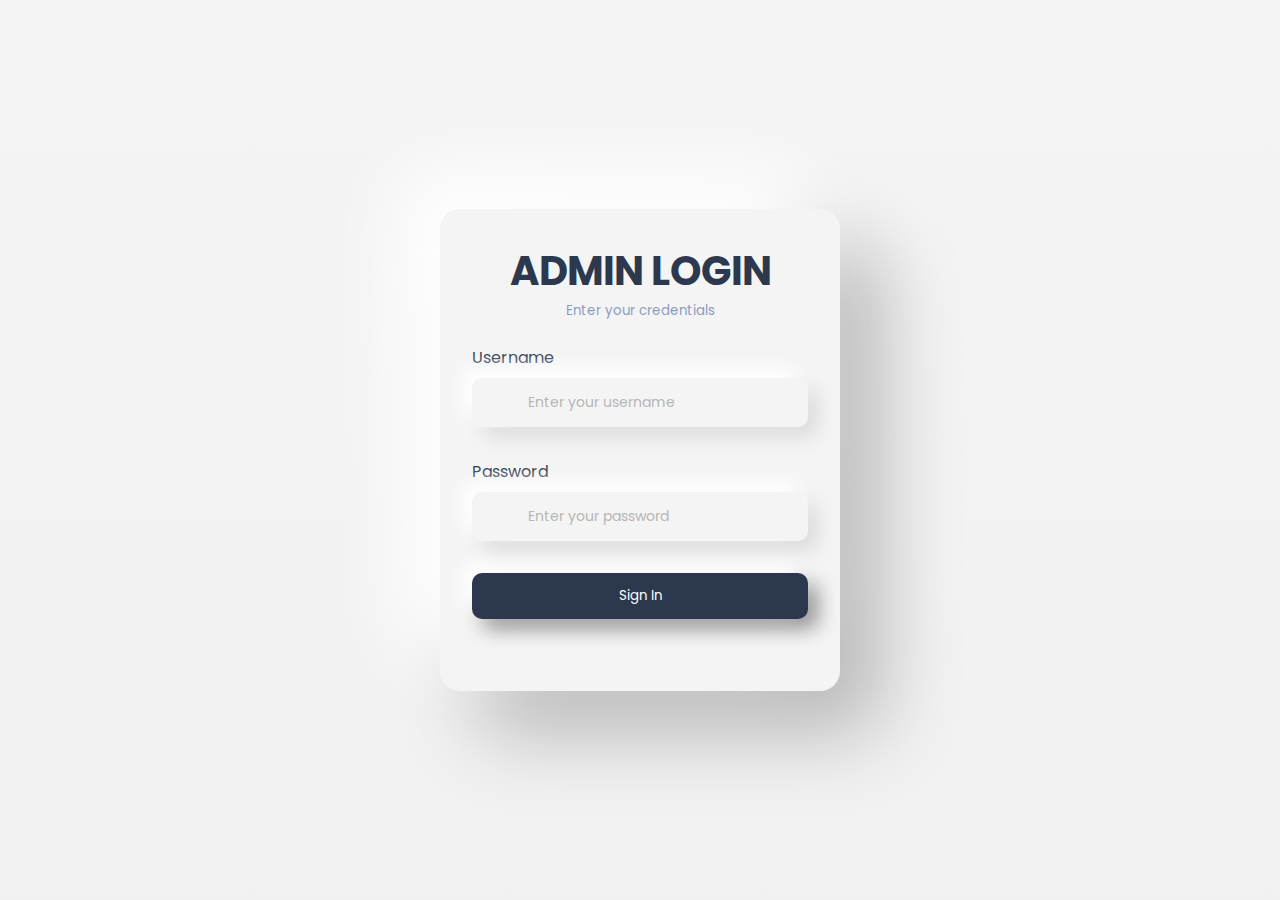
<file: Warehouse Inventory/Warehouse Inventory/web/index.html>
<html>
<head>
<style>
@import url("https://fonts.googleapis.com/css2?family=Poppins:wght@200;300;400;500&display=swap");

* {
  margin: 0;
  padding: 0;
  box-sizing: border-box;
}

.container {
  background: linear-gradient(to bottom, #f4f4f4, #f1f1f1);
  height: 100vh;
  display: grid;
  font-family: "poppins", Arial, Helvetica, sans-serif;
  place-items: center;
}

a {
  text-decoration: none;
  color: #000;
}


.card {
  display: flex;
  flex-direction: column;
  align-items: center;
  background: #f4f4f4;
  width: 100%;
  max-width: 400px;
  padding: 2em;
  border-radius: 20px;
  box-shadow: -40px -40px 80px rgb(255, 255, 255),
    40px 40px 80px rgba(0, 0, 0, 0.25);
}

.card-title {
  font-size: 40px;
  color: #2b384e;
  align-items: center;
}

.card-subtitle {
  color: #899dc1;
}

.card-form {
  display: flex;
  flex-direction: column;
  justify-content: flex-start;
  width: 100%;
  margin: 1.5rem 0 1rem 0;
}

.card-input-container {
  position: relative;
  margin: 0.5rem 0 2rem;
  width: 100%;
}

.card-form label {
  color: #2b384e;
}

.card-input-container input::placeholder {
  color: #b6b6b6;
}

.card-input-container input,
.card-button {
  width: 100%;
  border: none;
  outline: none;
  border-radius: 10px;
  font-family: "poppins", Arial, Helvetica, sans-serif;
}

.card-input-container input {
  padding: 1em 2em 1em 4em;
  font-size: 14px;
  color: #091222;
  background: #f4f4f4;
  box-shadow: -10px -10px 20px rgb(255, 255, 255),
    10px 10px 20px rgba(0, 0, 0, 0.1);
}

.card-input-container input:focus {
  box-shadow: inset -5px -5px 10px rgb(255, 255, 255),
    inset 5px 5px 10px rgba(0, 0, 0, 0.1);
}

.card-button {
  background: #2b384e;
  padding: 1em;
  color: #ffffff;
  cursor: pointer;
  box-shadow: -10px -10px 20px rgb(255, 255, 255),
    10px 10px 20px rgba(0, 0, 0, 0.4);
  margin-bottom: 1.5rem;
}

.card-button:focus,
.card-button:hover {
  box-shadow: inset -5px -5px 10px rgba(255, 255, 255, 0.4),
    inset 5px 5px 10px rgba(0, 0, 0, 0.4);
}

.card-forgot-password {
  text-align: center;
  font-size: 12px;
  color: #b6b6b6;
}

.card-forgot-password a {
  color: #565656;
}
.card-forgot-password a:hover {
  text-decoration: underline;
  cursor: pointer;
}

.card-input-container::after {
  font-family: "Font Awesome 5 Free";
  font-weight: 900;
  display: inline-block;
  font-style: normal;
  font-variant: normal;
  text-rendering: auto;
  -webkit-font-smoothing: antialiased;
  position: absolute;
  left: 1.3rem;
  top: 0.8rem;
  font-size: 20px;
  color: #b6b6b6;
}

/*.card-input-container.username::after {
  content: "\f007";
}

.card-input-container.password::after {
  content: "\f023"
}
*/

</style>
</head>
<body>
   
<div class="container">
  <div class="card">
        <h1 class="card-title">ADMIN LOGIN</h1>
        <small class="card-subtitle">Enter your credentials</small>
        <form class="card-form">
            <label for="username">Username</label>
            <div class="card-input-container username">
                <input type="text" placeholder="Enter your username" id="username">
            </div>
            <label for="password">Password</label>
            <div class="card-input-container password">
                <input type="password" placeholder="Enter your password" id="password">
            </div>
            <button class="card-button">Sign In</button>
        </form>
    </div>
</div>
</body>
</html>
</file>
